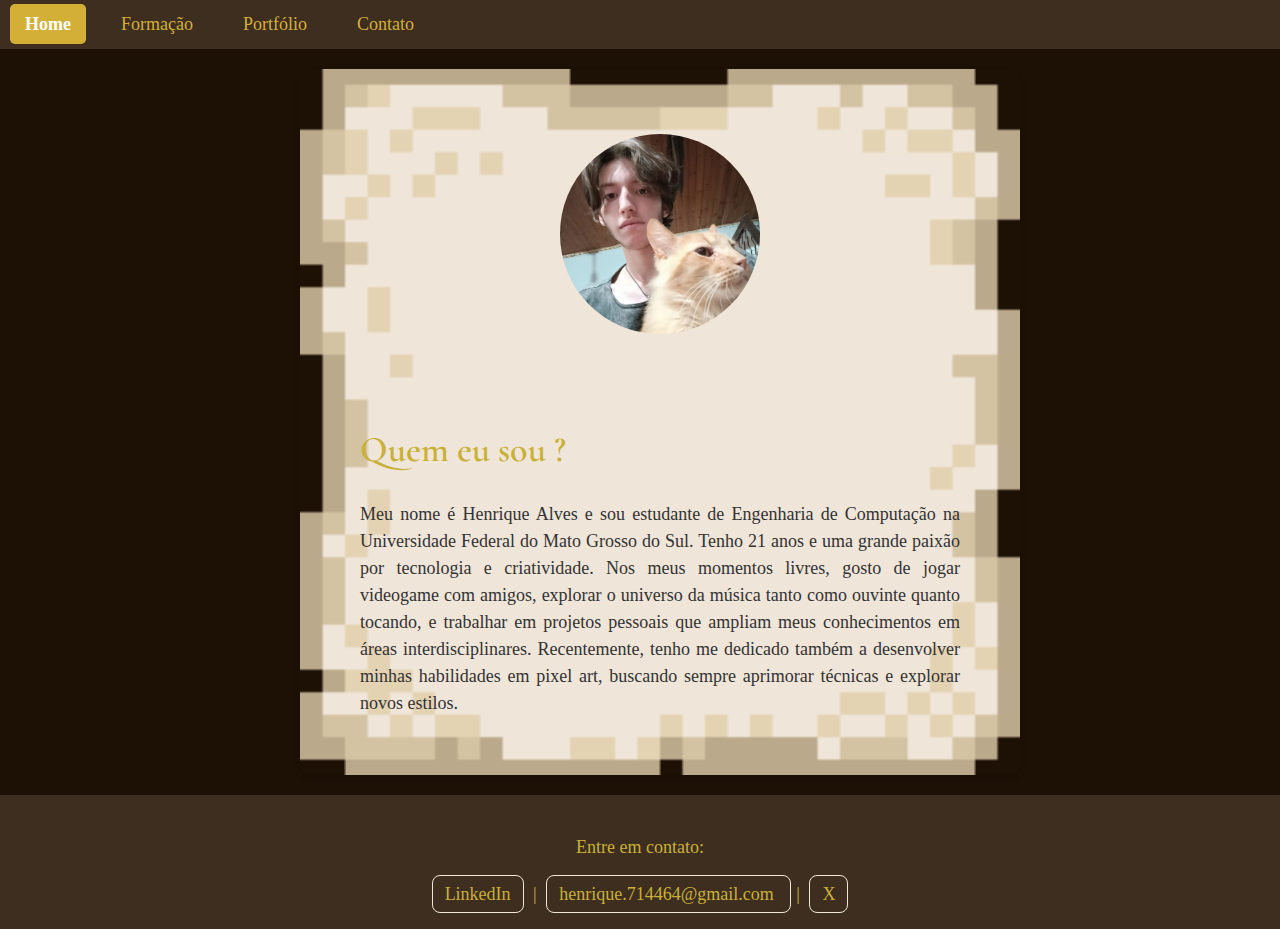
<file: index.html>
<!DOCTYPE html>
<html lang="pt-br">
<head>
    <meta charset="UTF-8">
    <meta name="viewport" content="width=device-width, initial-scale=1.0">
    <title>Portfólio - Home</title>
    <link rel="stylesheet" href="css/global.css">
    <link rel="stylesheet" href="css/indexStyle.css">
    <link rel="icon" href="imagens/IconeSiteDesafio1.png" type="image/x-icon">
</head>
<body>
    <!-- Ancoragens da paginas -->
    <nav>
        <ul>
            <li><a href="index.html" class="active">Home</a></li>
            <li><a href="formacao.html">Formação</a></li>
            <li><a href="portfolio.html">Portfólio</a></li>
            <li><a href="contato.html">Contato</a></li>
        </ul>
    </nav>

    <!-- Conteudo da pagina Principal -->
    <main>
        <div class="apresentacao">
            <div class="conteiner">
                <img src="imagens/foto-perfil.png" alt="Minha foto" class="foto-perfil">
                <div class="texto">
                    <h1>Quem eu sou ?</h1>
                    <p>Meu nome é Henrique Alves e sou estudante de Engenharia de Computação na Universidade Federal do Mato Grosso do Sul. Tenho 21 anos e uma grande paixão por tecnologia e criatividade. Nos meus momentos livres, gosto de jogar videogame com amigos, explorar o universo da música tanto como ouvinte quanto tocando, e trabalhar em projetos pessoais que ampliam meus conhecimentos em áreas interdisciplinares. Recentemente, tenho me dedicado também a desenvolver minhas habilidades em pixel art, buscando sempre aprimorar técnicas e explorar novos estilos.</p>
                </div>
            </div>
        </div>
    </main>

    <!-- Rodapé -->
    <footer>
        <p>Entre em contato:</p>
        <a href="https://www.linkedin.com/in/henrique-alves-9b34892b1" target="_blank">LinkedIn</a> |
        <a href="mailto:henrique.714464@gmail.com" target="_blank"> henrique.714464@gmail.com </a> |
        <a href="https://x.com/SuaveHenri" target="_black">X</a>
    </footer>
</body>
</html>
</file>
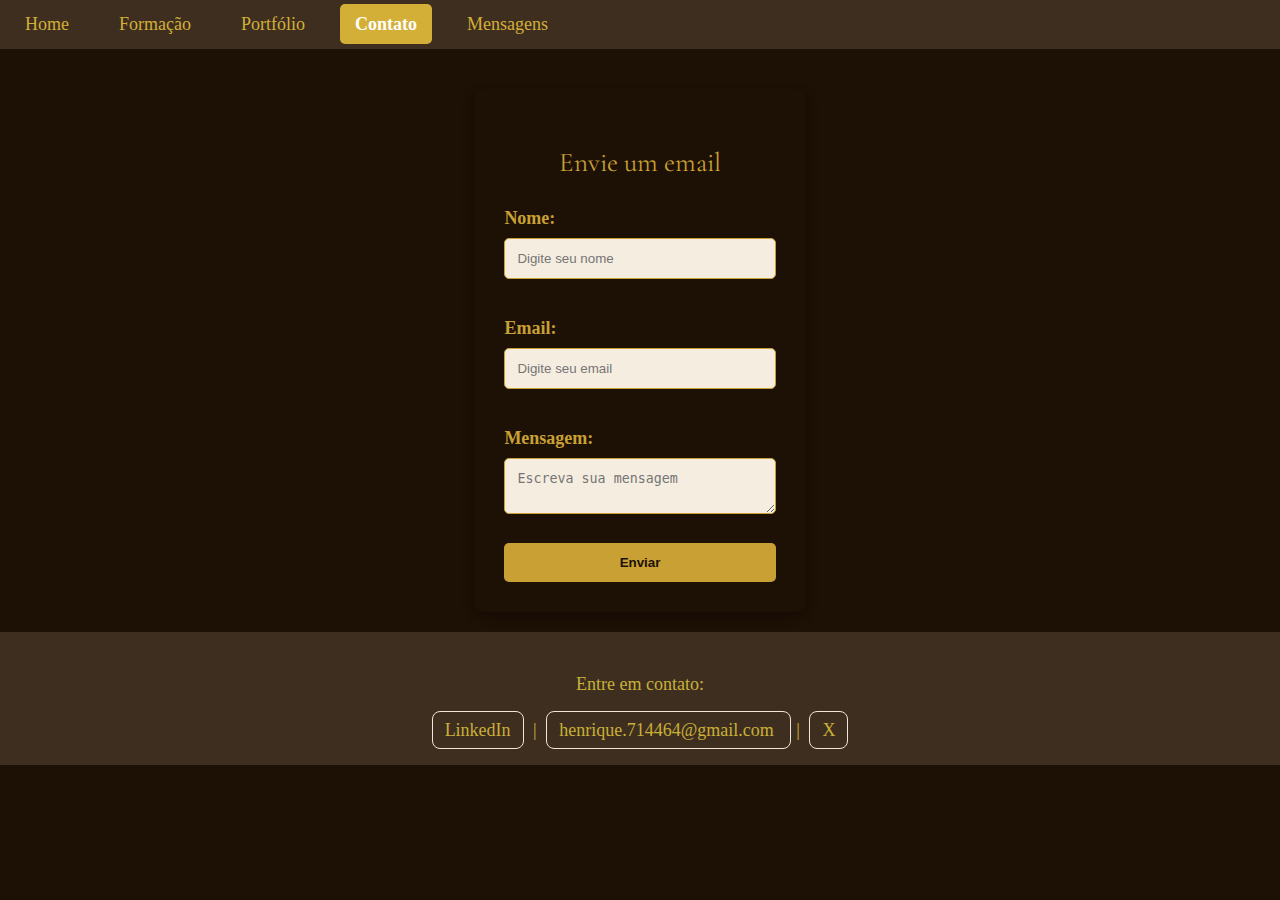
<file: contato.html>
<!DOCTYPE html>
<html lang="pt-BR">
<head>
    <meta charset="UTF-8">
    <meta name="viewport" content="width=device-width, initial-scale=1.0">
    <title>Portfólio - Contato</title>
    <link rel="stylesheet" href="css/global.css">
    <link rel="stylesheet" href="css/contato.css">
    <link rel="icon" href="imagens/IconeSiteDesafio1.png" type="image/x-icon">
</head>
<body>
    <nav>
        <ul>
            <li><a href="index.html" >Home</a></li>
            <li><a href="formacao.html">Formação</a></li>
            <li><a href="portfolio.html">Portfólio</a></li>
            <li><a href="contato.html"class="active">Contato</a></li>
            <li><a href="mensagem.html">Mensagens</a></li>
        </ul>
    </nav>
    <main class="caixa">
        <section>
            <div class="formulario">
                <h2>Envie um email</h2>
                <form id="contato-form">
                    <label for="nome">Nome:</label>
                    <input type="text" id="nome" name="nome" placeholder="Digite seu nome" required>

                    <label for="email">Email:</label>
                    <input type="email" id="email" name="email" placeholder="Digite seu email" required>

                    <label for="mensagem">Mensagem:</label>
                    <textarea name="mensagem" id="mensagem" placeholder="Escreva sua mensagem" required></textarea>

                    <button type="submit" required>Enviar</button>
                </form>
            </div>
        </section>
    </main>

    <!-- Rodapé -->
    <footer>
        <p>Entre em contato:</p>
        <a href="https://www.linkedin.com/in/henrique-alves-9b34892b1" target="_blank">LinkedIn</a> |
        <a href="mailto:henrique.714464@gmail.com" target="_blank"> henrique.714464@gmail.com </a> |
        <a href="https://x.com/SuaveHenri" target="_black">X</a>
    </footer>

    <script src="js/contato.js"></script>
</body>
</html>
</file>
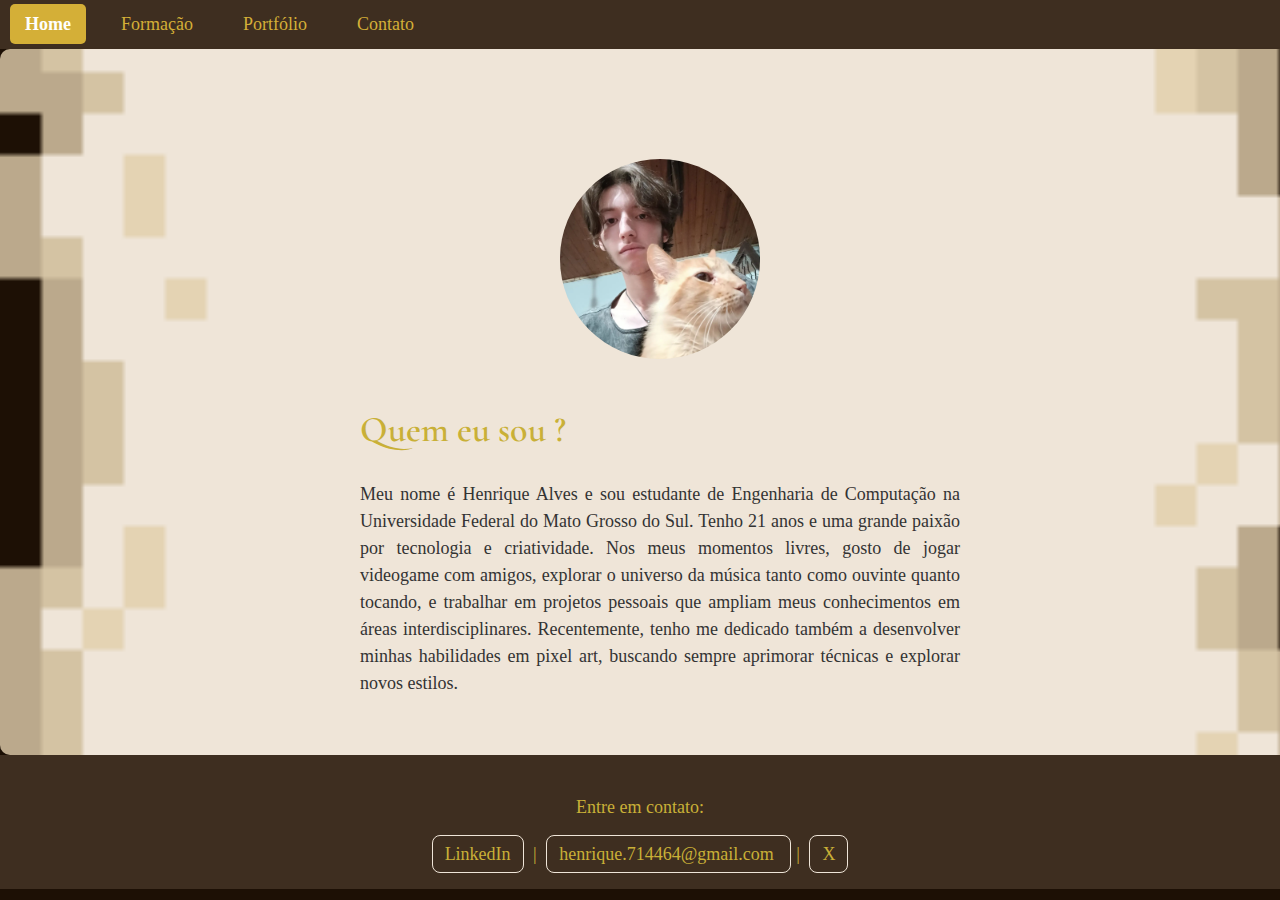
<file: home.html>
<!DOCTYPE html>
<html lang="pt-br">
<head>
    <meta charset="UTF-8">
    <meta name="viewport" content="width=device-width, initial-scale=1.0">
    <title>Portfólio - Home</title>
    <link rel="stylesheet" href="css/global.css">
    <link rel="stylesheet" href="css/style1.css">
    <link rel="icon" href="imagens/IconeSiteDesafio1.png" type="image/x-icon">
</head>
<body>
    <!-- Ancoragens da paginas -->
    <nav>
        <ul>
            <li><a href="index.html" class="active">Home</a></li>
            <li><a href="formacao.html">Formação</a></li>
            <li><a href="portfolio.html">Portfólio</a></li>
            <li><a href="contato.html">Contato</a></li>
        </ul>
    </nav>

    <!-- Conteudo da pagina Principal -->
    <div class="apresentacao">
        <div class="conteiner">
            <img src="imagens/foto-perfil.png" alt="Minha foto" class="foto-perfil">
            <div class="texto">
                <h1>Quem eu sou ?</h1>
                <p>Meu nome é Henrique Alves e sou estudante de Engenharia de Computação na Universidade Federal do Mato Grosso do Sul. Tenho 21 anos e uma grande paixão por tecnologia e criatividade. Nos meus momentos livres, gosto de jogar videogame com amigos, explorar o universo da música tanto como ouvinte quanto tocando, e trabalhar em projetos pessoais que ampliam meus conhecimentos em áreas interdisciplinares. Recentemente, tenho me dedicado também a desenvolver minhas habilidades em pixel art, buscando sempre aprimorar técnicas e explorar novos estilos.</p>
            </div>
        </div>
    </div>

    <!-- Rodapé -->
    <footer>
        <p>Entre em contato:</p>
        <a href="https://www.linkedin.com/in/henrique-alves-9b34892b1" target="_blank">LinkedIn</a> |
        <a href="mailto:henrique.714464@gmail.com" target="_blank"> henrique.714464@gmail.com </a> |
        <a href="https://x.com/SuaveHenri" target="_black">X</a>
    </footer>
</body>
</html>
</file>
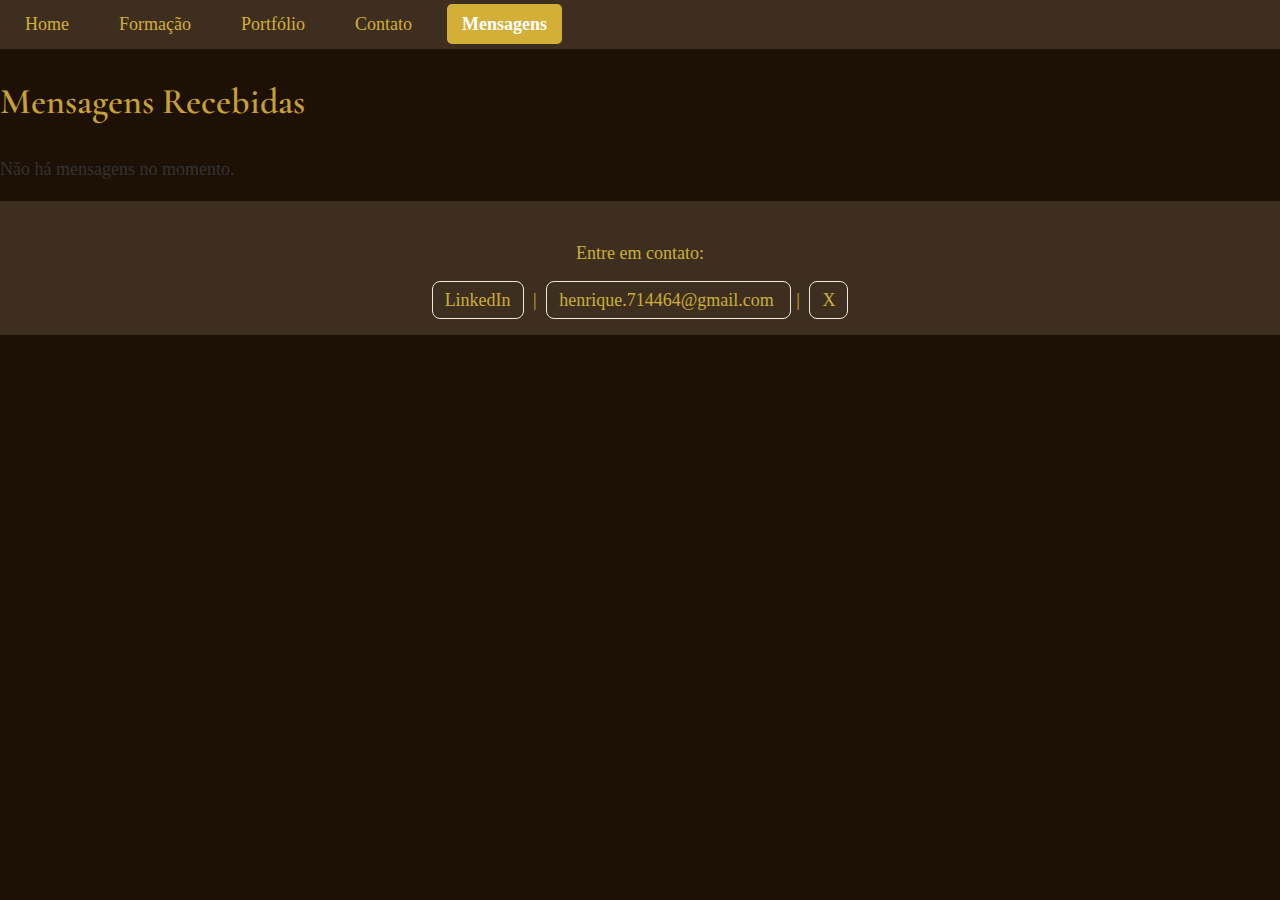
<file: mensagem.html>
<!DOCTYPE html>
<html lang="pt-BR">
<head>
    <meta charset="UTF-8">
    <meta name="viewport" content="width=device-width, initial-scale=1.0">
    <title>Portfólio - Mensagens</title>
    <link rel="stylesheet" href="css/global.css">
    <link rel="stylesheet" href="css/mensagem.css">
</head>
<body>
    <nav>
        <ul>
            <li><a href="index.html" >Home</a></li>
            <li><a href="formacao.html">Formação</a></li>
            <li><a href="portfolio.html">Portfólio</a></li>
            <li><a href="contato.html">Contato</a></li>
            <li><a href="mensagem.html" class="active">Mensagens</a></li>
        </ul>
    </nav>
    <section class="mensagens-sections">
        <h1>Mensagens Recebidas</h1>
        <div id="mensagens-conteiner"></div>
    </section>

    <!-- Rodapé -->
    <footer>
        <p>Entre em contato:</p>
        <a href="https://www.linkedin.com/in/henrique-alves-9b34892b1" target="_blank">LinkedIn</a> |
        <a href="mailto:henrique.714464@gmail.com" target="_blank"> henrique.714464@gmail.com </a> |
        <a href="https://x.com/SuaveHenri" target="_black">X</a>
    </footer>

    <script src="js/mensagens.js"></script>
</body>
</html>
</file>
<file: css/global.css>
/* Fontes importados Google Fonts */
@import url('https://fonts.googleapis.com/css2?family=Cormorant+Garamond:ital,wght@0,400;0,600;1,400;1,600&family=Merriweather:ital,wght@0,400;0,700;1,400;1,700&display=swap');

/* Configurando Layout */
html, body {
    height: 100%;
    margin: 0;
    display: flex;
    flex-direction: column;
}

/* Estilo que sera usado em todas as paginas */
body {
    background-color: #1d1005;
    color: #333333;
    font-family: 'Merriwather', serif;
    font-size: large;
    font-weight: 400;
    line-height: 1.6;
    margin: 0;
    padding: 0;
}

h1 {
    font-family: 'Cormorant Garamond', serif;
    font-weight: 600;
    font-style: normal;
    color: #C8A034;
}

h2, h3 {
    font-family: 'Cormorant Garamond', serif;
    font-weight: 400;
    font-style: normal;
    color: #C8A034;
}

em {
    font-family: 'Cormorant Garamond', serif;
    font-weight: 400;
    font-style: italic;
    color: #C8A034;
}

.conteiner {
    background-image: url("../imagens/paginaTeste.png");
    background-repeat: no-repeat;
    background-size: cover;
    background-position: center;
    width: 100%;
    height: auto;
    min-height: 200px;
    padding: 20px;
    border-radius: 10px;
    box-shadow: 0 4px 6px rgba(0, 0, 0, 0.1);
    color: black;
}

.conteiner p, .conteiner ul li {
    color:#333333;
}

main {
    max-width: 800px;
    margin: 0 auto;
    padding: 20px;
}

/* Menu de navegação */
nav {
    background-color: #3E2E20;
    padding: 10px;
    text-align: center;
    display: flex;
}

nav ul {
    list-style: none;
    display: flex;
    justify-content: center;
    padding: 0;
    margin: 0;
    gap: 20px;
}

nav a {
    color: #D4AF37;
    text-decoration: none;
    font-size: 18px;
    padding: 10px 15px;
    border-radius: 5px;
    transform: background-color 0.3s;
}

a:hover {
    background-color: #573D2E;
}

nav a.active {
    font-weight: bold;
    background-color: #D4AF37;
    color: #ffffff;
}

/* Rodapé */
footer {
    text-align: center;
    padding: 20px;
    background-color: #3E2E20;
    color: #C9B037;
}

footer p {
    color: #C9B037;
    text-decoration: none;
}

footer a {
    color: #C9B037;
    text-decoration: none;
    padding: 8px 12px;
    border: 1px solid #EFE5D8;
    border-radius: 8px;
    margin: 5px;
    transition: background-color 0.3s, color 0.3s;
}

footer a:hover {
    background-color: #D4AF37;
    color: #ffffff;
}

/* Resposividade */
@media (max-width: 768px) {
    nav ul {
        flex-direction: column;
        align-items: center;
    }

    nav ul li {
        margin: 10px 0;
    }

    main {
        padding: 15px;
    }

    .conteiner {
        padding: 15px;
    }

    footer a {
        display: block;
        margin: 8px;
    }
}
</file>
<file: css/indexStyle.css>
/* Seção de apresentação */
.apresentacao .container {
    display: flex;
    align-items: center;
    flex-wrap: wrap;
    gap: 20px;
    max-width: 800px;
}

/* Imagem */
.foto-perfil {
    border-radius: 50%;
    height: 200px;
    max-width: 100%;
    object-fit: cover;
    display: block;
    margin-left: auto;
    margin-right: auto;
    margin-top: 5vh;
    margin-bottom: 5vh;
}

h1 {
    color: #C9B037;
}

.texto {
    color: #EFE5D8;
    text-align: justify;
    max-width: 600px;
    margin: 0 auto;
    line-height: 1.5;
    padding: 20px;
    font-size: 18px;
}
</file>
<file: css/contato.css>
.caixa {
    max-width: 800px;
    margin: 0 auto;
    padding: 20px;
    color: #EFE5D8;
    text-align: center;
}

.formulario {
    background-color: #1d1005;
    padding: 30px;
    border-radius: 10px;
    margin-top: 20px;
    box-shadow: 0 4px 12px rgba(0, 0, 0, 0.3);
    text-align: left;
}

.formulario h2 {
    margin-bottom: 20px;
    color: #C8A034;
    text-align: center;
    
}

.formulario label {
    display: block;
    margin-top: 15px;
    font-weight: bold;
    color: #C8A034;
}

.formulario input, .formulario textarea {
    width: 100%;
    padding: 12px;
    margin-top: 5px;
    margin-bottom: 20px;
    border-radius: 5px;
    border: 1px solid #C8A034;
    background-color: #F5EDE0;
    color: black;
    box-sizing: border-box;
}

.formulario input:focus, .formulario textarea:focus {
    border-color: #C8A034;
    outline: none;
    box-shadow: 0 0 5px rgba(200, 160, 52, 0.3);
}

.formulario button {
    width: 100%;
    padding: 12px;
    background-color: #C8A034;
    border: none;
    border-radius: 5px;
    color: #1d1005;
    font-weight: bold;
}

.formulario button:hover {
    background-color: #e2b43e;
}
</file>
<file: css/style1.css>
/* Seção de apresentação */
.apresentacao .container {
    display: flex;
    align-items: center;
    flex-wrap: wrap;
    gap: 20px;
    max-width: 800px;
}

/* Imagem */
.foto-perfil {
    border-radius: 50%;
    height: 200px;
    max-width: 100%;
    object-fit: cover;
    display: block;
    margin-left: auto;
    margin-right: auto;
    margin-top: 10vh;
}

h1 {
    color: #C9B037;
}

.texto {
    color: #EFE5D8;
    text-align: justify;
    max-width: 600px;
    margin: 0 auto;
    line-height: 1.5;
    padding: 20px;
    font-size: 18px;
}

/* Responsividade */
@media (max-width: 768px) {
    .apresentacao .container {
        flex-direction: column;
        text-align: center;
    }

    .foto-perfil {
        margin-bottom: 20px;
    }
}
</file>
<file: css/mensagem.css>
.mensagens-conteiner {
    background-color: #EFE5D8;
    padding: 20px;
    border-radius: 10px;
    box-shadow: 0 4px 6px rgba(0, 0, 0, 0.1);
    margin: 20px auto;
    max-width: 800px;
    color: black;
}

.mensagem {
    background-color: #FFF;
    padding: 15px;
    margin-bottom: 15px;
    border-radius: 8px;
    box-shadow: 0 2px 4px rgba(0, 0, 0, 0.1);
}

.mensagem p {
    margin: 5px 0;
}

.apagar-button {
    background-color: #C0392B;
    color: white;
    border: none;
    padding: 10px;
    border-radius: 5px;
    cursor: pointer;
    font-size: 14px;
}

.apagar-button:hover {
    background-color: #E74C3C;
}
</file>
